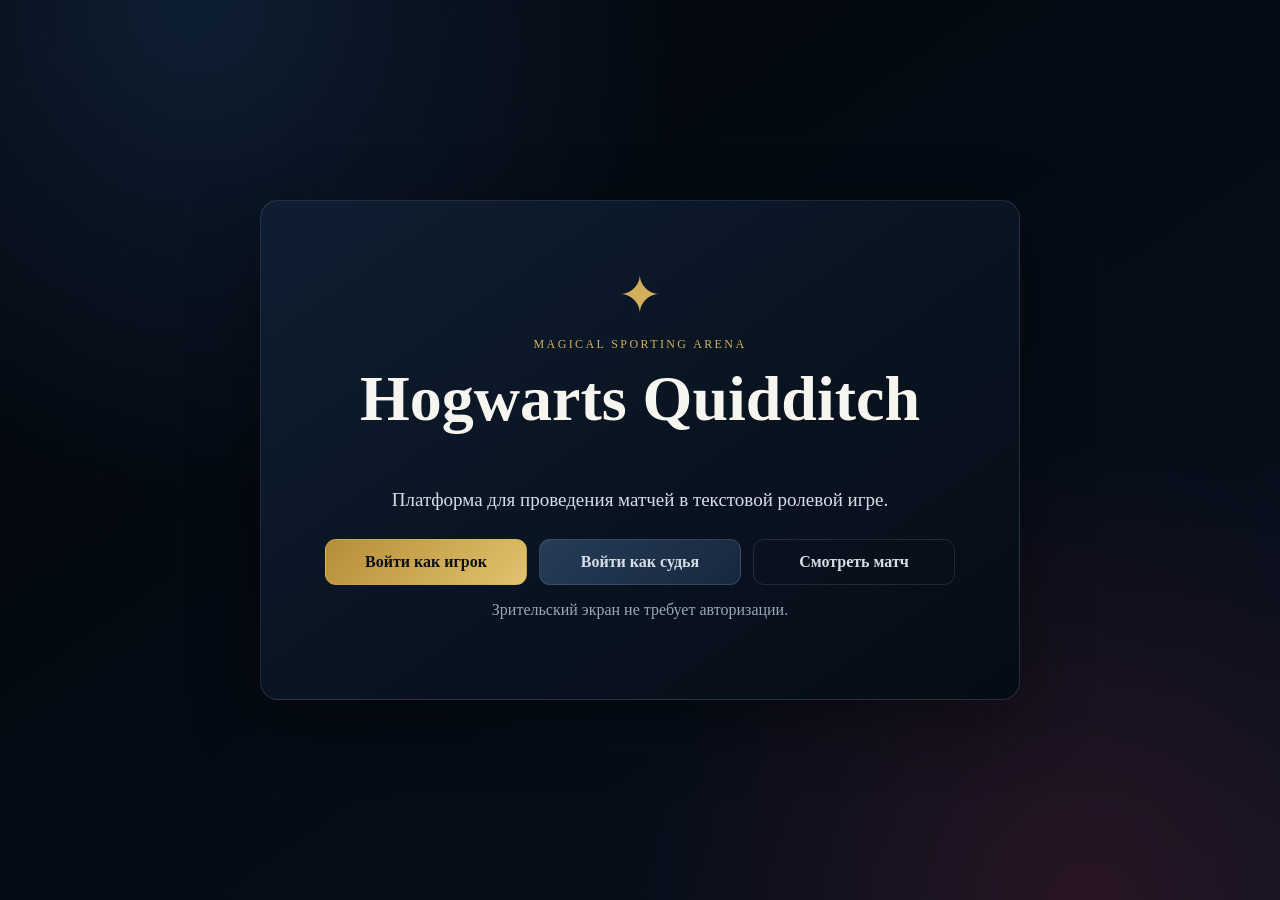
<file: index.html>
<!doctype html>
<html lang="ru">
<head>
  <meta charset="utf-8">
  <meta name="viewport" content="width=device-width,initial-scale=1">
  <title>Hogwarts Quidditch</title>
  <link rel="stylesheet" href="css/style.css">
</head>
<body>
  <main class="landing">
    <section class="hero-card">
      <div class="crest">✦</div>
      <p class="eyebrow">MAGICAL SPORTING ARENA</p>
      <h1>Hogwarts Quidditch</h1>
      <p class="lead">Платформа для проведения матчей в текстовой ролевой игре.</p>
      <div class="hero-actions">
        <a class="button" href="player-login.html">Войти как игрок</a>
        <a class="button secondary" href="judge-login.html">Войти как судья</a>
        <a class="button ghost" href="screen.html">Смотреть матч</a>
      </div>
      <p class="muted">Зрительский экран не требует авторизации.</p>
    </section>
  </main>
</body>
</html>
</file>
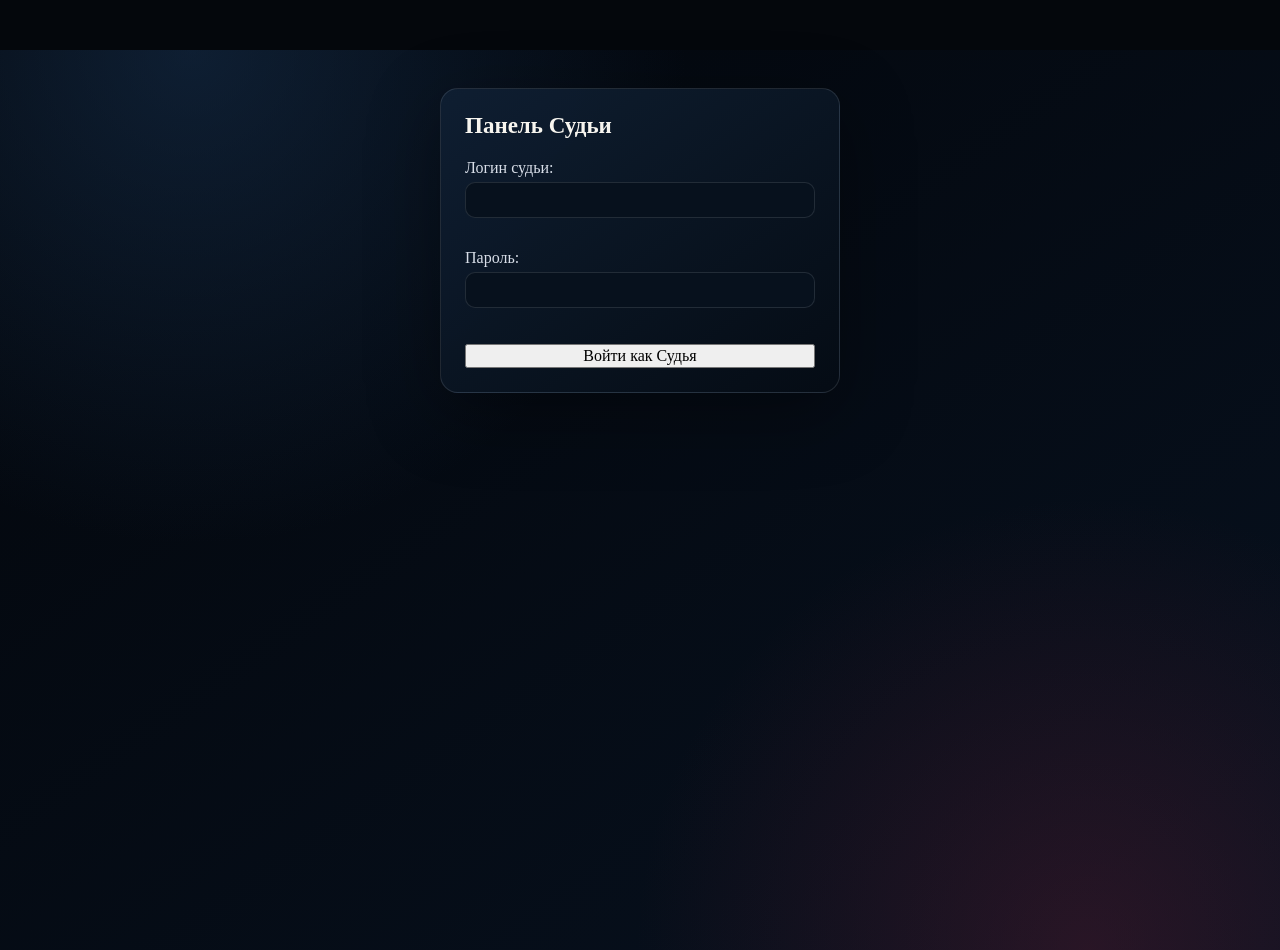
<file: judge-login.html>
<!DOCTYPE html>
<html lang="ru">
<head>
  <meta charset="UTF-8">
  <meta name="viewport" content="width=device-width, initial-scale=1.0">
  <title>Вход для Судьи — Hogwarts Quidditch</title>
  <link rel="stylesheet" href="css/style.css">
</head>
<body>
  <div class="container" style="max-width: 400px; margin-top: 50px;">
    <div class="card">
      <h2>Панель Судьи</h2>
      <form id="judge-login-form">
        <div style="margin-bottom: 15px;">
          <label for="username">Логин судьи:</label>
          <input type="text" id="username" required autocomplete="username" style="width: 100%; padding: 8px; margin-top: 5px;">
        </div>

        <div style="margin-bottom: 20px;">
          <label for="passcode">Пароль:</label>
          <input type="password" id="passcode" required autocomplete="current-password" style="width: 100%; padding: 8px; margin-top: 5px;">
        </div>

        <button type="submit" class="btn btn-warning" style="width: 100%;">Войти как Судья</button>
      </form>
    </div>
  </div>

  <!-- Подключение API Гугл Таблиц и логики входа -->
  <script src="js/api.js"></script>
  <script src="js/judge-login.js"></script>
</body>
</html>
</file>
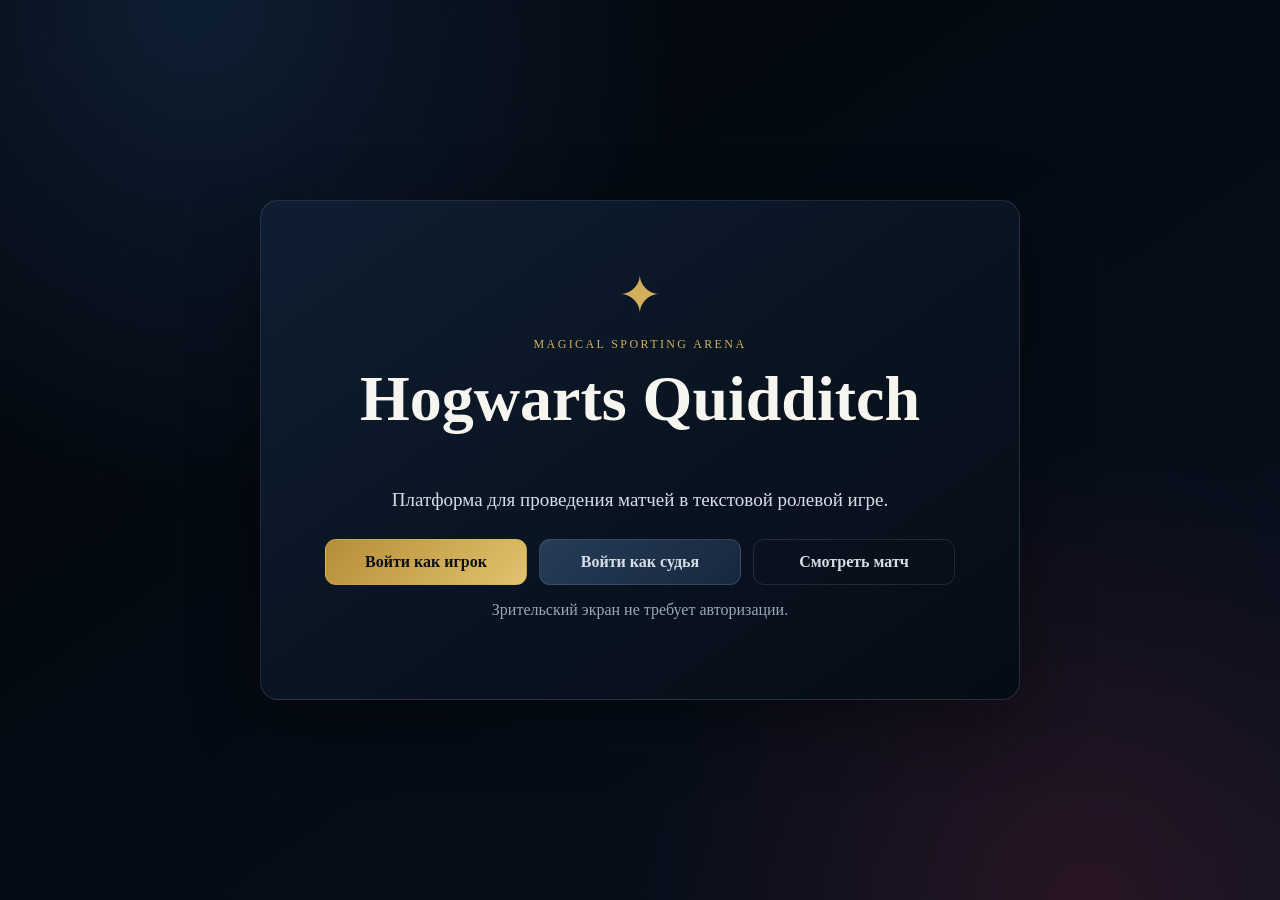
<file: judge.html>
<!DOCTYPE html>
<html lang="ru">
<head>
  <meta charset="UTF-8">
  <title>Панель Судьи — Hogwarts Quidditch</title>
  <link rel="stylesheet" href="css/style.css">
</head>
<body>
  <header class="navbar">
    <div class="logo">✦ Панель Судьи</div>
    <button class="btn btn-secondary" onclick="logout()">Выйти</button>
  </header>

  <main class="container" style="max-width: 900px; margin: 20px auto;">
    <div class="card">
      <!-- Элемент stage-display (Этап матча) -->
      <h2 style="text-align: center;">Этап Матча: <span id="stage-display" style="color: #f1c40f;">—</span></h2>
      <!-- Элемент turn-display (Очередь) -->
      <p style="text-align: center; margin-bottom: 20px;">Ход: <strong id="turn-display" style="color: #2ecc71;">—</strong></p>

      <div style="display: flex; justify-content: space-around; align-items: center; margin-bottom: 20px;">
        <!-- Счет Команды А (score-a) -->
        <div style="text-align: center;">
          <h3>Команда А</h3>
          <span id="score-a" style="font-size: 3.5em; font-weight: bold;">0</span><br>
          <button class="btn btn-small" onclick="addScore('a', 10)">+10</button>
          <button class="btn btn-small" onclick="addScore('a', -10)">-10</button>
        </div>

        <!-- Управление Таймером (timer-display) -->
        <div style="text-align: center; border-left: 1px solid #333; border-right: 1px solid #333; padding: 0 15px;">
          <div id="timer-display" style="font-size: 2.8em; font-weight: bold; color: #e74c3c; margin-bottom: 10px;">00:00</div>
          
          <div style="display: flex; gap: 5px; margin-bottom: 15px; justify-content: center;">
            <button class="btn btn-small" onclick="startTimer(60)">1 мин (Вопрос)</button>
            <button class="btn btn-small" onclick="startTimer(90)">1.5 мин (Ответ)</button>
            <button class="btn btn-small btn-secondary" onclick="startTimer(0)">Стоп</button>
          </div>

          <button class="btn btn-primary" onclick="passTurn()" style="width: 100%;">Следующий ход / ЭТАП ➔</button>
        </div>

        <!-- Счет Команды Б (score-b) -->
        <div style="text-align: center;">
          <h3>Команда Б</h3>
          <span id="score-b" style="font-size: 3.5em; font-weight: bold;">0</span><br>
          <button class="btn btn-small" onclick="addScore('b', 10)">+10</button>
          <button class="btn btn-small" onclick="addScore('b', -10)">-10</button>
        </div>
      </div>
    </div>

    <!-- Чат для мониторинга (chat-messages) -->
    <div class="card" style="margin-top: 20px;">
      <h3>Чат Матча (Мониторинг)</h3>
      <div id="chat-messages" style="height: 250px; overflow-y: auto; background: #0f111a; padding: 10px; border-radius: 6px; margin-bottom: 10px;"></div>
      <form id="chat-form" style="display: flex; gap: 10px;">
        <input type="text" id="chat-input" placeholder="Сообщение от судьи..." style="flex: 1; padding: 10px;">
        <button type="submit" class="btn btn-primary">Отправить</button>
      </form>
    </div>
  </main>

  <script src="js/api.js"></script>
  <script src="js/auth.js"></script>
  <script src="js/judge.js"></script>
</body>
</html>
</file>
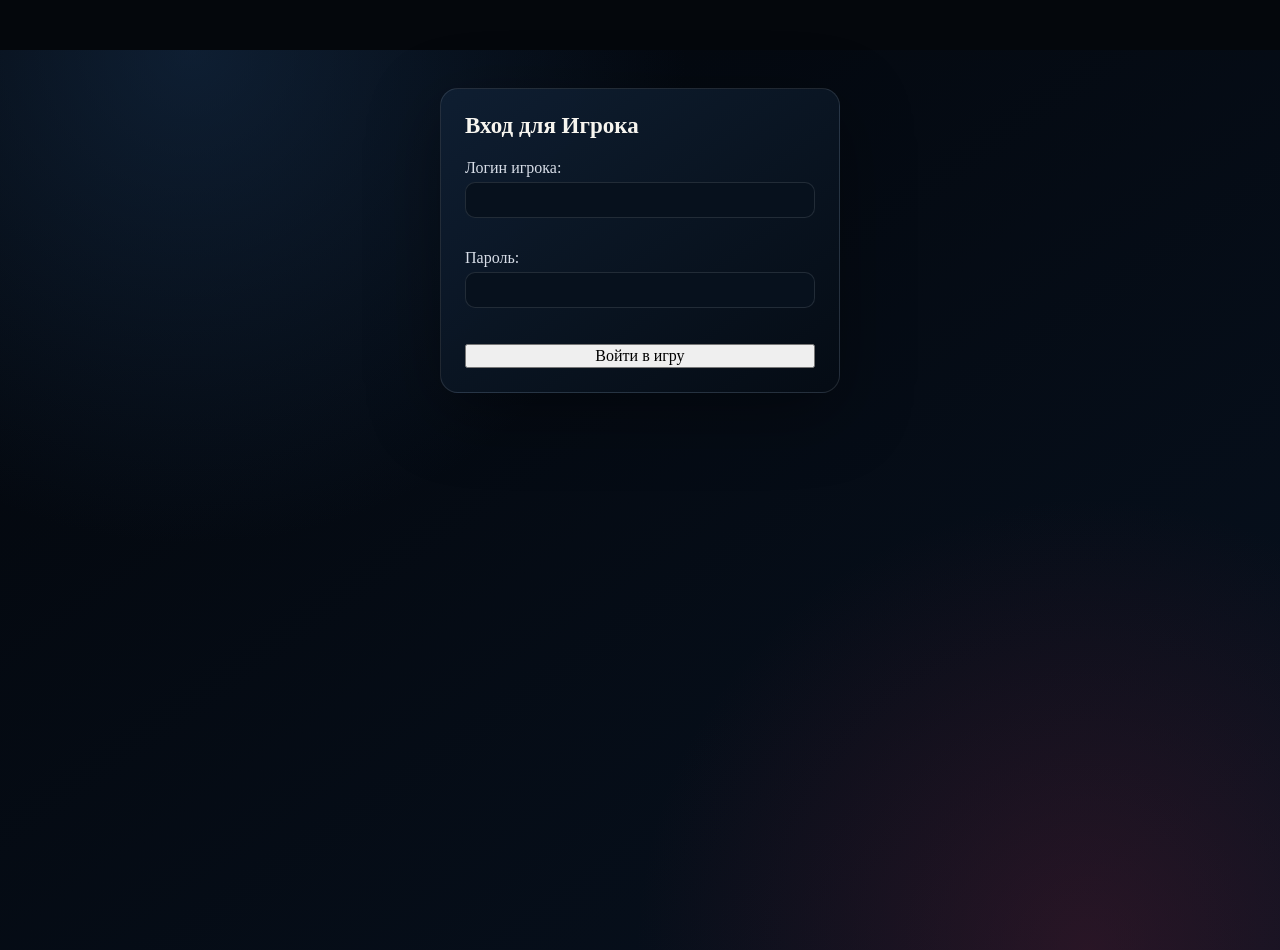
<file: player-login.html>
<!DOCTYPE html>
<html lang="ru">
<head>
  <meta charset="UTF-8">
  <meta name="viewport" content="width=device-width, initial-scale=1.0">
  <title>Вход для Игрока — Hogwarts Quidditch</title>
  <link rel="stylesheet" href="css/style.css">
</head>
<body>
  <div class="container" style="max-width: 400px; margin-top: 50px;">
    <div class="card">
      <h2>Вход для Игрока</h2>
      <form id="player-login-form">
        <div style="margin-bottom: 15px;">
          <label for="username">Логин игрока:</label>
          <input type="text" id="username" required autocomplete="username" style="width: 100%; padding: 8px; margin-top: 5px;">
        </div>

        <div style="margin-bottom: 20px;">
          <label for="passcode">Пароль:</label>
          <input type="password" id="passcode" required autocomplete="current-password" style="width: 100%; padding: 8px; margin-top: 5px;">
        </div>

        <button type="submit" class="btn btn-primary" style="width: 100%;">Войти в игру</button>
      </form>
    </div>
  </div>

  <!-- Подключение API Гугл Таблиц и логики входа -->
  <script src="js/api.js"></script>
  <script src="js/player-login.js"></script>
</body>
</html>
</file>
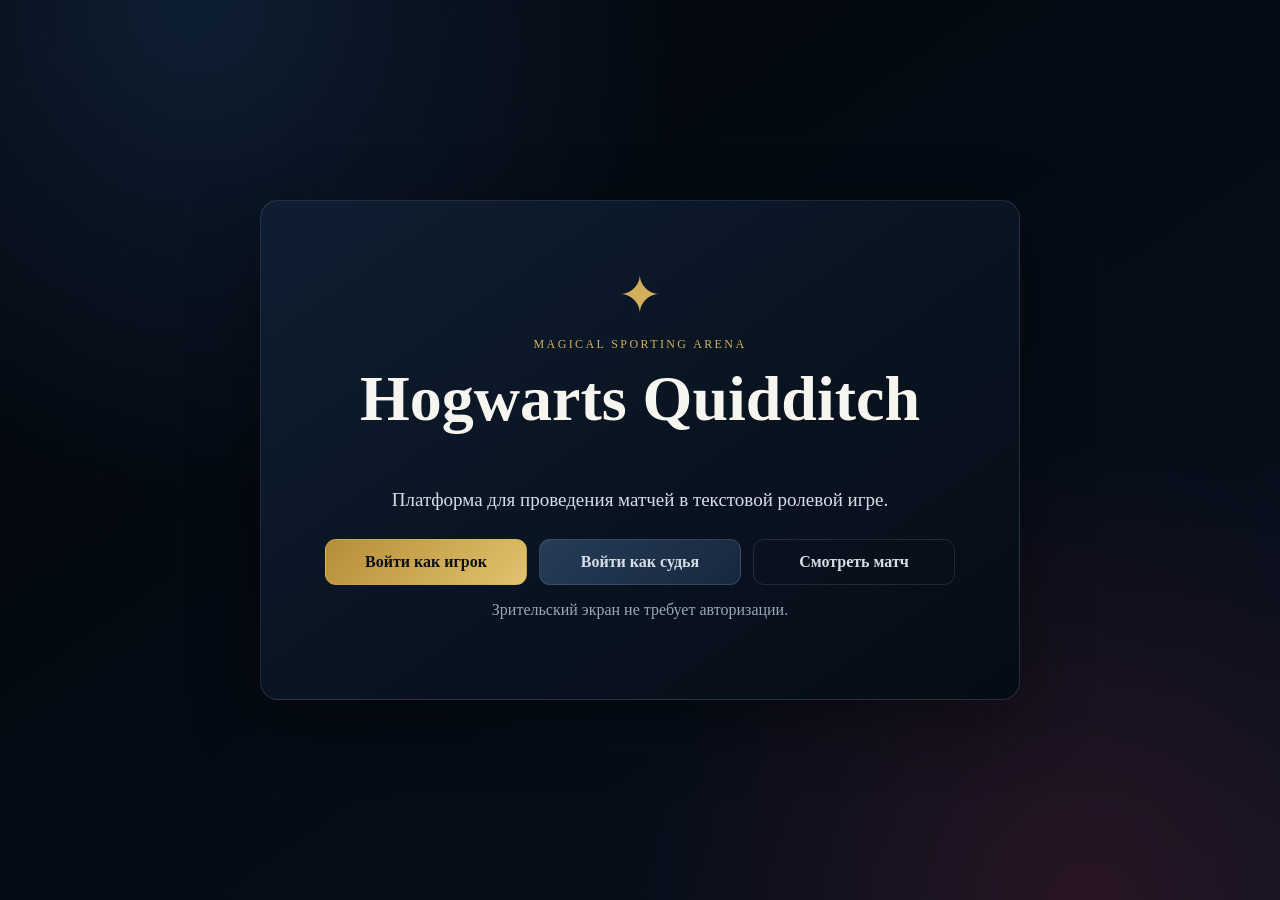
<file: player.html>
<!DOCTYPE html>
<html lang="ru">
<head>
  <meta charset="UTF-8">
  <title>Игрок — Hogwarts Quidditch</title>
  <link rel="stylesheet" href="css/style.css">
</head>
<body>
  <header class="navbar">
    <div class="logo">✦ Hogwarts Quidditch</div>
    <div>
      <span id="player-info" style="margin-right: 15px; font-weight: bold;"></span>
      <button class="btn btn-secondary" onclick="logout()">Выйти</button>
    </div>
  </header>

  <main class="container" style="max-width: 800px; margin: 20px auto;">
    <!-- Информационное Табло -->
    <div class="card" style="text-align: center; padding: 15px;">
      <h3 style="color: #f1c40f; margin-bottom: 5px;" id="current-stage">Этап: Загрузка...</h3>
      <div id="turn-box" style="font-size: 1.4em; font-weight: bold; margin: 10px 0;">Ожидание...</div>
      <div>Осталось времени на ход:</div>
      <div id="timer-box" style="font-size: 2.8em; font-weight: bold; color: #e74c3c;">00:00</div>
    </div>

    <!-- Загрузка Картинки с устройства -->
    <div class="card" style="margin-top: 15px; padding: 12px; border: 1px solid #f1c40f;">
      <small style="color: #f1c40f; font-weight: bold;">📷 ОТПРАВИТЬ ИЗОБРАЖЕНИЕ В ОБЩИЙ ЧАТ:</small>
      <div style="display: flex; gap: 10px; margin-top: 8px; align-items: center;">
        <input type="file" id="image-file-input" accept="image/*" style="flex: 1; color: #fff;">
        <button class="btn btn-primary" onclick="uploadImage()" style="padding: 6px 12px;">Отправить фото</button>
      </div>
    </div>

    <!-- Вкладки Чата -->
    <div class="card" style="margin-top: 15px;">
      <div style="display: flex; gap: 10px; margin-bottom: 10px;">
        <button id="tab-team" class="btn btn-primary" onclick="switchTab('team')" style="flex: 1;">🔒 Командный чат</button>
        <button id="tab-global" class="btn btn-secondary" onclick="switchTab('global')" style="flex: 1; opacity: 0.6;">🌐 Общий чат (Поле)</button>
      </div>

      <div id="chat-messages" style="height: 250px; overflow-y: auto; background: #0f111a; padding: 10px; border-radius: 6px; margin-bottom: 10px;"></div>

      <form id="chat-form" style="display: flex; gap: 10px;">
        <input type="text" id="chat-input" placeholder="Введите текст сообщения..." style="flex: 1; padding: 10px;">
        <button type="submit" class="btn btn-primary">Отправить</button>
      </form>
    </div>
  </main>

  <script src="js/api.js"></script>
  <script src="js/auth.js"></script>
  <script src="js/player.js"></script>
</body>
</html>
</file>
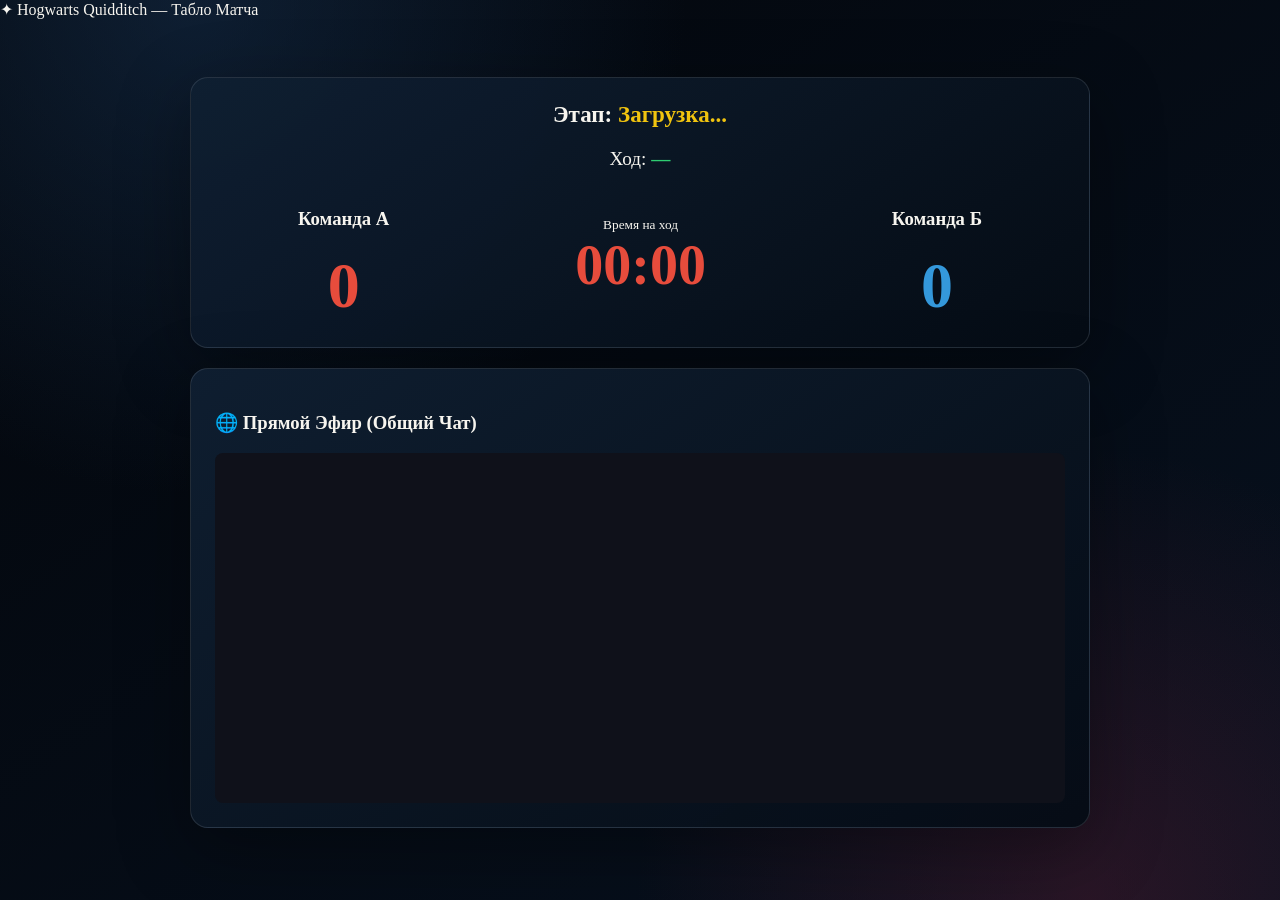
<file: screen.html>
<!DOCTYPE html>
<html lang="ru">
<head>
  <meta charset="UTF-8">
  <title>Главный Экран — Hogwarts Quidditch</title>
  <link rel="stylesheet" href="css/style.css">
</head>
<body>
  <header class="navbar">
    <div class="logo">✦ Hogwarts Quidditch — Табло Матча</div>
  </header>

  <main class="container" style="max-width: 900px; margin: 20px auto;">
    <!-- Табло Счета и Этапа -->
    <div class="card" style="text-align: center;">
      <h2>Этап: <span id="stage-display" style="color: #f1c40f;">Загрузка...</span></h2>
      <p style="font-size: 1.2em; margin-bottom: 20px;">Ход: <strong id="turn-display" style="color: #2ecc71;">—</strong></p>

      <div style="display: flex; justify-content: space-around; align-items: center;">
        <div style="text-align: center;">
          <h3>Команда А</h3>
          <span id="score-a" style="font-size: 4em; font-weight: bold; color: #e74c3c;">0</span>
        </div>

        <div style="text-align: center; padding: 0 20px;">
          <small>Время на ход</small>
          <div id="timer-display" style="font-size: 3.5em; font-weight: bold; color: #e74c3c;">00:00</div>
        </div>

        <div style="text-align: center;">
          <h3>Команда Б</h3>
          <span id="score-b" style="font-size: 4em; font-weight: bold; color: #3498db;">0</span>
        </div>
      </div>
    </div>

    <!-- Чат Гостей (Только ОБЩИЙ) -->
    <div class="card" style="margin-top: 20px;">
      <h3>🌐 Прямой Эфир (Общий Чат)</h3>
      <div id="chat-messages" style="height: 350px; overflow-y: auto; background: #0f111a; padding: 15px; border-radius: 8px;"></div>
    </div>
  </main>

  <script src="js/api.js"></script>
  <script src="js/screen.js"></script>
</body>
</html>
</file>
<file: css/style.css>
:root{
  --navy:#07111f;--navy2:#0d1b2e;--black:#04070c;--silver:#d8dee8;
  --gold:#d4af5b;--gold2:#f0cf7b;--burgundy:#681f35;--white:#f7f5ef;
  --muted:#9aa7b8;--line:rgba(216,222,232,.13);--danger:#a63d4d;
}
*{box-sizing:border-box}
html{font-family:Georgia,"Times New Roman",serif;background:var(--black);color:var(--white)}
body{margin:0;min-height:100vh;background:
 radial-gradient(circle at 15% 0%,rgba(25,54,88,.5),transparent 35%),
 radial-gradient(circle at 85% 100%,rgba(104,31,53,.35),transparent 32%),
 linear-gradient(145deg,#03060b,var(--navy));}
a{color:inherit;text-decoration:none}
button,input,textarea,select{font:inherit}
button,a.button{cursor:pointer}
button:disabled{opacity:.55;cursor:not-allowed}
.landing,.auth-page{min-height:100vh;display:grid;place-items:center;padding:24px}
.hero-card,.auth-card,.card{background:linear-gradient(145deg,rgba(15,31,50,.96),rgba(5,12,21,.97));border:1px solid var(--line);box-shadow:0 20px 70px rgba(0,0,0,.35);border-radius:18px}
.hero-card{max-width:760px;width:100%;padding:64px;text-align:center}
.crest{font-size:52px;color:var(--gold);margin-bottom:12px}
.eyebrow{letter-spacing:.2em;text-transform:uppercase;color:var(--gold);font-size:12px;margin:0 0 10px}
h1,h2{margin-top:0;line-height:1.15}
h1{font-size:clamp(34px,6vw,64px)}
h2{font-size:23px}
.lead{font-size:19px;color:var(--silver);max-width:560px;margin:0 auto 28px}
.hero-actions{display:grid;grid-template-columns:repeat(3,1fr);gap:12px}
.button,.small-btn{border:1px solid rgba(212,175,91,.45);background:linear-gradient(135deg,#b58d38,#e2c36f);color:#0a1018;font-weight:700;border-radius:11px;padding:13px 17px;min-height:46px}
.button.secondary{background:linear-gradient(135deg,#263c58,#18283d);color:var(--silver);border-color:var(--line)}
.button.ghost,.small-btn.ghost{background:transparent;color:var(--silver);border-color:var(--line)}
.button.gold{background:linear-gradient(135deg,#c18f2e,#f0cf7b)}
.button.danger,.small-btn.danger{background:linear-gradient(135deg,#712437,#a63d4d);color:white;border-color:transparent}
.muted{color:var(--muted)}
.auth-card{width:min(440px,100%);padding:38px}
.back{color:var(--muted);display:inline-block;margin-bottom:32px}
form{display:grid;gap:16px}
label{display:grid;gap:7px;color:var(--silver)}
input,textarea,select{width:100%;background:#07111d;border:1px solid var(--line);color:var(--white);border-radius:10px;padding:13px 14px;outline:none}
input:focus,textarea:focus,select:focus{border-color:rgba(212,175,91,.65);box-shadow:0 0 0 3px rgba(212,175,91,.08)}
textarea{min-height:100px;resize:vertical}
.error{color:#f0a4ad;margin-top:8px;min-height:20px}
.topbar{height:68px;border-bottom:1px solid var(--line);background:rgba(3,8,15,.86);backdrop-filter:blur(12px);display:flex;align-items:center;justify-content:space-between;padding:0 28px;position:sticky;top:0;z-index:5}
.brand{font-weight:700;color:var(--gold)}
.topbar-right{display:flex;gap:14px;align-items:center;color:var(--muted)}
.container{width:min(1180px,calc(100% - 32px));margin:0 auto;padding:38px 0 70px}
.page-heading{margin:0 0 24px}
.page-heading h1{font-size:38px;margin-bottom:0}
.card{padding:24px}
.score-grid{display:grid;grid-template-columns:repeat(4,1fr);gap:14px;margin-bottom:14px}
.stat{display:grid;gap:8px;min-height:120px}
.stat small,.stat span{color:var(--muted)}
.stat strong{font-size:20px}
.stat>span{font-size:30px;color:var(--gold2);font-weight:700}
.match-state{display:flex;gap:50px;margin-bottom:14px}
.match-state div{display:grid;gap:4px}.match-state span{color:var(--muted)}
.two-col{display:grid;grid-template-columns:1fr 1fr;gap:14px;margin:14px 0}
.section-title{display:flex;align-items:center;justify-content:space-between;gap:12px}
.badge{display:inline-flex;border:1px solid var(--line);border-radius:999px;padding:4px 9px;font-size:11px;color:var(--muted)}
.gold-badge{color:var(--gold2)}
.stack{margin-top:16px}
.compact{gap:9px}
.list{display:grid;gap:10px;margin-top:18px}
.question-card,.catch-card,.roster-row{border:1px solid var(--line);background:rgba(255,255,255,.025);border-radius:12px;padding:14px}
.question-card p{margin:10px 0}
.answer{border-left:2px solid var(--gold);padding:9px 0 9px 12px;margin-top:10px;color:var(--silver)}
.chat{height:260px;overflow:auto;background:#040a12;border:1px solid var(--line);border-radius:12px;padding:12px;display:grid;align-content:start;gap:9px}
.chat-message{display:grid;grid-template-columns:auto 1fr auto;gap:8px;font-family:Arial,sans-serif;font-size:14px}
.chat-message strong{color:var(--gold2)}.chat-message time{color:var(--muted);font-size:11px}
.chat-form{display:grid;grid-template-columns:1fr auto;margin-top:10px}
.form-grid{display:grid;grid-template-columns:1fr 1fr;gap:14px}.form-grid label:first-child{grid-column:1/-1}
.form-grid .button{align-self:end}
.scoreboard{display:grid;grid-template-columns:1fr 1fr;gap:14px;margin:14px 0}
.scoreboard article{background:linear-gradient(145deg,#0d1c2d,#070e17);border:1px solid var(--line);border-radius:16px;padding:24px;display:flex;align-items:center;justify-content:space-between}
.scoreboard strong{font-size:44px;color:var(--gold2)}
.toolbar{display:flex;flex-wrap:wrap;gap:9px;margin-top:14px}
.stage-buttons{padding-top:12px;border-top:1px solid var(--line)}
.small-btn{padding:8px 11px;min-height:38px;font-size:13px}
.roster-row{display:flex;justify-content:space-between;align-items:center;gap:10px}
.roster-row span:first-child{display:grid}.roster-row small{color:var(--muted)}
.catch-card{display:grid;grid-template-columns:180px 1fr auto;gap:16px;align-items:center}
.catch-card img{width:180px;height:120px;object-fit:cover;border-radius:10px;background:#000}
.actions{display:flex;gap:8px;flex-wrap:wrap}
.snitch-preview{display:block;width:min(480px,100%);max-height:340px;object-fit:contain;margin:10px 0;border-radius:12px;border:1px solid var(--line)}
.snitch-panel{border-color:rgba(212,175,91,.32);background:linear-gradient(145deg,rgba(64,47,15,.28),rgba(5,12,21,.96));}
.empty{color:var(--muted);padding:16px;text-align:center}
.empty-state{text-align:center;padding:60px}
.screen-page{background:#02050a}
.screen-shell{min-height:100vh;padding:32px;display:grid;align-content:start;gap:18px;max-width:1500px;margin:auto}
.screen-header{text-align:center;padding:18px}.screen-header p,.screen-panel>span,.screen-events>span{color:var(--gold);letter-spacing:.2em;font-size:13px}
.screen-header h1{font-size:clamp(34px,5vw,72px);margin:10px 0}
.screen-header div{color:var(--muted);font-size:18px}
.screen-scores{display:grid;grid-template-columns:1fr 1fr;gap:18px}
.screen-scores article{border:1px solid var(--line);background:linear-gradient(145deg,#0e2034,#050b13);border-radius:20px;padding:28px;display:flex;align-items:center;justify-content:space-between}
.screen-scores span{font-size:clamp(20px,3vw,38px)}
.screen-scores strong{font-size:clamp(44px,7vw,86px);color:var(--gold2)}
.screen-panel,.screen-events{border:1px solid var(--line);background:rgba(10,20,33,.9);border-radius:18px;padding:24px}
.screen-panel h2{font-size:clamp(23px,3vw,42px);font-weight:400;margin:13px 0 0}
.screen-events{font-family:Arial,sans-serif;color:var(--silver)}
.screen-events>div{display:grid;gap:8px;margin-top:12px}
.screen-waiting{min-height:90vh;display:grid;place-items:center;font-size:30px;color:var(--muted)}
.snitch-banner{border:2px solid var(--gold);background:rgba(104,31,53,.42);padding:28px;border-radius:18px;text-align:center;display:grid;gap:8px}
.snitch-banner strong{font-size:clamp(30px,5vw,62px);color:var(--gold2)}
.snitch-banner span{font-size:24px}
@media(max-width:850px){
 .hero-card{padding:40px 24px}.hero-actions,.score-grid,.two-col,.screen-scores{grid-template-columns:1fr}
 .form-grid{grid-template-columns:1fr}.form-grid label:first-child{grid-column:auto}
 .topbar{padding:0 15px}.brand{font-size:14px}.topbar-right>span{display:none}
 .container{width:min(100% - 20px,1180px);padding-top:22px}
 .card{padding:18px}.match-state{gap:24px;flex-wrap:wrap}
 .scoreboard article{padding:18px}.catch-card{grid-template-columns:1fr}.catch-card img{width:100%;height:220px}
 .chat-form{grid-template-columns:1fr}.screen-shell{padding:14px}.screen-panel,.screen-events{padding:18px}
}
@media(max-width:480px){
 h1{font-size:34px}.page-heading h1{font-size:30px}
 .hero-actions{grid-template-columns:1fr}.toolbar{display:grid}.toolbar>*{width:100%}
 .score-grid{grid-template-columns:1fr 1fr}.stat{min-height:105px}
 .scoreboard{grid-template-columns:1fr}.screen-header h1{font-size:34px}
}
</file>
